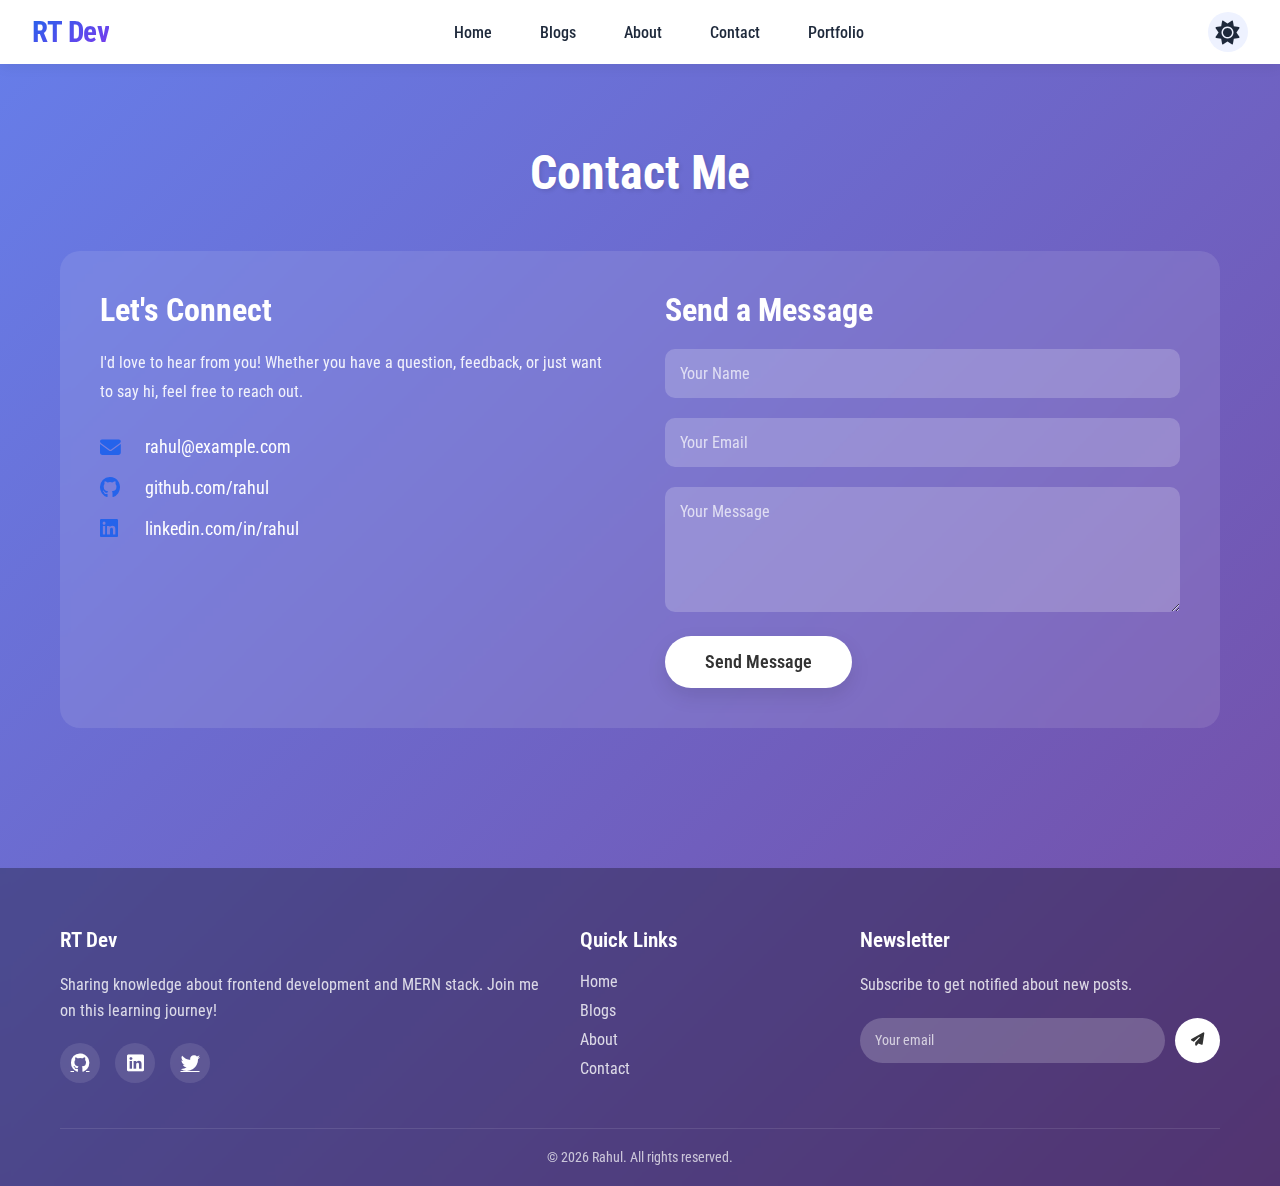
<file: contact.html>
<!DOCTYPE html>
<html lang="en">
<head>
    <meta charset="UTF-8">
    <meta name="viewport" content="width=device-width, initial-scale=1.0">
    <title>Contact - Rahul Tech Blog</title>
    <link rel="stylesheet" href="https://cdnjs.cloudflare.com/ajax/libs/font-awesome/6.7.2/css/all.min.css">
    <link rel="stylesheet" href="style.css">
</head>
<body>
    <nav class="navbar">
        <div class="logo">RT Dev</div>
        <ul class="nav-menu" id="navMenu">
            <li class="nav-item"><a href="index.html" class="nav-link">Home</a></li>
            <li class="nav-item"><a href="index.html#blogs" class="nav-link">Blogs</a></li>
            <li class="nav-item"><a href="about.html" class="nav-link">About</a></li>
            <li class="nav-item"><a href="contact.html" class="nav-link active">Contact</a></li>
            <li class="nav-item"><a href="https://yourportfolio.com" class="nav-link" target="_blank">Portfolio</a></li>
        </ul>
        <div class="nav-controls">
            <button id="darkModeToggle" class="dark-toggle"><i class="fas fa-sun"></i><i class="fas fa-moon"></i></button>
            <button class="hamburger" id="hamburger"><i class="fas fa-bars"></i></button>
        </div>
    </nav>

    <section class="contact-section">
        <div class="container">
            <h1 class="page-title">Contact Me</h1>
            <div class="contact-content">
                <div class="contact-info">
                    <h2>Let's Connect</h2>
                    <p>I'd love to hear from you! Whether you have a question, feedback, or just want to say hi, feel free to reach out.</p>
                    <div class="contact-details">
                        <div class="contact-item">
                            <i class="fas fa-envelope"></i>
                            <span>rahul@example.com</span>
                        </div>
                        <div class="contact-item">
                            <i class="fab fa-github"></i>
                            <span>github.com/rahul</span>
                        </div>
                        <div class="contact-item">
                            <i class="fab fa-linkedin"></i>
                            <span>linkedin.com/in/rahul</span>
                        </div>
                    </div>
                </div>
                <form class="contact-form">
                    <h2>Send a Message</h2>
                    <div class="form-group">
                        <input type="text" placeholder="Your Name" required>
                    </div>
                    <div class="form-group">
                        <input type="email" placeholder="Your Email" required>
                    </div>
                    <div class="form-group">
                        <textarea placeholder="Your Message" rows="5" required></textarea>
                    </div>
                    <button type="submit" class="btn">Send Message</button>
                </form>
            </div>
        </div>
    </section>

    <footer class="footer">
        <div class="container">
            <div class="footer-content">
                <div class="footer-section">
                    <h3>RT Dev</h3>
                    <p>Sharing knowledge about frontend development and MERN stack. Join me on this learning journey!</p>
                    <div class="social-links">
                        <a href="#" target="_blank" aria-label="GitHub"><i class="fab fa-github"></i></a>
                        <a href="#" target="_blank" aria-label="LinkedIn"><i class="fab fa-linkedin"></i></a>
                        <a href="#" target="_blank" aria-label="Twitter"><i class="fab fa-twitter"></i></a>
                    </div>
                </div>
                <div class="footer-section">
                    <h3>Quick Links</h3>
                    <ul>
                        <li><a href="index.html">Home</a></li>
                        <li><a href="index.html#blogs">Blogs</a></li>
                        <li><a href="about.html">About</a></li>
                        <li><a href="contact.html">Contact</a></li>
                    </ul>
                </div>
                <div class="footer-section">
                    <h3>Newsletter</h3>
                    <p>Subscribe to get notified about new posts.</p>
                    <form class="newsletter-form">
                        <input type="email" placeholder="Your email" required>
                        <button type="submit"><i class="fas fa-paper-plane"></i></button>
                    </form>
                </div>
            </div>
            <div class="footer-bottom">
                <p>&copy; 2026 Rahul. All rights reserved.</p>
            </div>
        </div>
    </footer>

    <!-- Scroll to Top Button -->
    <button id="scrollToTop" class="scroll-to-top" aria-label="Scroll to top">
        <i class="fas fa-arrow-up"></i>
    </button>

    <script src="script.js"></script>
</body>
</html>
</file>
<file: style.css>
@import url('https://fonts.googleapis.com/css2?family=Roboto+Condensed:wght@300;400;500;700&display=swap');

* {
    margin: 0;
    padding: 0;
    box-sizing: border-box;
    font-family: "Roboto Condensed", sans-serif;
}
html {
    scroll-behavior: smooth;
}
/* Light theme (default) */
:root {
    --gradient-start: #667eea;
    --gradient-end: #764ba2;
    --text-color: #0f172a;
    --navbar-bg: #ffffff;
    --link-color: #1e293b;
    --link-hover-bg: #eef2ff;
    --link-hover-color: #2563eb;
    --shadow: 0 4px 12px rgba(0,0,0,0.05);
}

/* Dark theme */
body.dark {
    --gradient-start: #1a1a2e;
    --gradient-end: #16213e;
    --text-color: #e2e8f0;
    --navbar-bg: #2d3748;
    --link-color: #cbd5e0;
    --link-hover-bg: #4a5568;
    --link-hover-color: #90cdf4;
    --shadow: 0 4px 12px rgba(0,0,0,0.3);
}
body::-webkit-scrollbar {
  display: none;
}

body {
    
    background: linear-gradient(135deg, var(--gradient-start), var(--gradient-end));
    color: var(--text-color);
    transition: background 0.3s, color 0.2s;
    min-height: 100vh;
}

/* Navbar */
.navbar {
    display: flex;
    align-items: center;
    justify-content: space-between;
    padding: 0.75rem 2rem;
    background-color: var(--navbar-bg);
    box-shadow: var(--shadow);
    position: sticky;
    top: 0;
    z-index: 1000;
    flex-wrap: wrap;
}

.logo {
    font-size: 1.8rem;
    font-weight: 700;
    background: linear-gradient(145deg, #2563eb, #7c3aed);
    letter-spacing: -0.5px;
    -webkit-background-clip: text;
    background-clip: text;
    color: transparent;
    display: inline-flex;
    align-items: baseline;
    gap: 0.3rem;
    text-decoration: none;  /* removes the underline from the link */
}

/* Keep the gradient even when the link is hovered, visited, or active */
.logo:hover,
.logo:visited,
.logo:active {
    color: transparent;
    background: linear-gradient(145deg, #2563eb, #7c3aed);
    -webkit-background-clip: text;
    background-clip: text;
}

.nav-menu {
    display: flex;
    list-style: none;
    gap: 1rem;
}

.nav-link {
    text-decoration: none;
    color: var(--link-color);
    font-weight: 500;
    padding: 0.5rem 1rem;
    border-radius: 30px;
    transition: background-color 0.2s, color 0.2s;
}

.nav-link:hover {
    background-color: var(--link-hover-bg);
    color: var(--link-hover-color);
}

.nav-controls {
    display: flex;
    align-items: center;
    gap: 0.5rem;
}

/* Hamburger */
.hamburger {
    background: none;
    border: none;
    font-size: 2rem;
    cursor: pointer;
    display: none;
    color: var(--link-color);
    width: 45px;
    height: 45px;
    align-items: center;
    justify-content: center;
    border-radius: 8px;
    transition: background-color 0.2s;
}

.hamburger:hover {
    background-color: var(--link-hover-bg);
}

/* Dark mode toggle button */
.dark-toggle {
    background: none;
    border: none;
    cursor: pointer;
    font-size: 1.5rem;
    width: 40px;
    height: 40px;
    border-radius: 50%;
    display: flex;
    align-items: center;
    justify-content: center;
    color: var(--link-color);
    background-color: var(--link-hover-bg);
    transition: all 0.3s ease;
}

.dark-toggle:hover {
    background-color: var(--link-hover-color);
    color: white;
}

.dark-toggle i {
    transition: transform 0.3s ease;
}

.dark-toggle .fa-sun {
    display: inline-block;
}

.dark-toggle .fa-moon {
    display: none;
}

body.dark .dark-toggle .fa-sun {
    display: none;
}

body.dark .dark-toggle .fa-moon {
    display: inline-block;
}

/* Container */
.container {
    max-width: 1200px;
    margin: 0 auto;
    padding: 0 20px;
}

/* Hero Section */
.hero {
    min-height: 80vh;
    display: flex;
    align-items: center;
    text-align: center;
    padding: 2rem 0;
}

.hero-title {
    font-size: 3.5rem;
    font-weight: 700;
    margin-bottom: 1.5rem;
    line-height: 1.2;
    text-shadow: 2px 2px 4px rgba(0,0,0,0.1);
    color: white;
}

.hero-subtitle {
    font-size: 1.3rem;
    color: rgba(255,255,255,0.9);
    max-width: 700px;
    margin: 0 auto 2.5rem;
    opacity: 0.9;
}

.btn {
    display: inline-block;
    background: white;
    color: #333;
    padding: 1rem 2.5rem;
    border-radius: 50px;
    text-decoration: none;
    font-weight: 600;
    font-size: 1.1rem;
    transition: transform 0.3s, box-shadow 0.3s, background 0.3s;
    border: none;
    cursor: pointer;
    box-shadow: 0 8px 20px rgba(0,0,0,0.1);
}

.btn:hover {
    transform: translateY(-3px);
    box-shadow: 0 12px 25px rgba(0,0,0,0.15);
    background: #f8f9fa;
}

body.dark .btn {
    background: #2d3748;
    color: #f0f0f0;
}

body.dark .btn:hover {
    background: #4a5568;
}

/* Dummy Section */
.dummy-section {
    padding: 80px 0;
    text-align: center;
}

.dummy-section h2,
.dummy-section p {
    color: white;
}

body.dark .dummy-section h2,
body.dark .dummy-section p {
    color: #e2e8f0;
}
/* Typing effect line */
.hero-typing {
    font-size: 1.8rem;
    margin-bottom: 1rem;
    color: white;
    font-weight: 400;
    min-height: 3rem; /* prevents layout shift */
}

.typed-text {
    font-weight: 700;
    color: #ffd966; /* a light yellow that contrasts well on purple */
    text-decoration: underline;
    text-decoration-color: rgba(255,255,255,0.3);
    text-underline-offset: 8px;
}

/* Cursor blinking */
.cursor {
    display: inline-block;
    width: 3px;
    background-color: white;
    margin-left: 4px;
    animation: blink 1s infinite;
}

@keyframes blink {
    0%, 50% { opacity: 1; }
    51%, 100% { opacity: 0; }
}

/* Dark mode adjustments */
body.dark .typed-text {
    color: #90cdf4; /* light blue for dark gradient */
}

body.dark .cursor {
    background-color: #e2e8f0;
}
/* ===== FEATURED POSTS SECTION ===== */
.featured-posts {
    padding: 60px 0;
}

.section-title {
    font-size: 2.5rem;
    text-align: center;
    margin-bottom: 3rem;
    color: white;
    font-weight: 600;
    letter-spacing: -0.5px;
    text-shadow: 2px 2px 4px rgba(0,0,0,0.1);
}

/* Dark mode section title */
body.dark .section-title {
    color: #e2e8f0;
}

.featured-grid {
    display: grid;
    grid-template-columns: repeat(3, 1fr);
    gap: 30px;
}

.featured-card {
    background: rgba(255, 255, 255, 0.95);
    border-radius: 16px;
    overflow: hidden;
    box-shadow: 0 20px 30px -10px rgba(0, 0, 0, 0.2);
    transition: transform 0.3s ease, box-shadow 0.3s ease;
    display: flex;
    flex-direction: column;
    height: 100%;
    backdrop-filter: blur(2px);
}

.featured-card:hover {
    transform: translateY(-8px);
    box-shadow: 0 30px 40px -10px rgba(0, 0, 0, 0.3);
}

/* Dark mode card background */
body.dark .featured-card {
    background: rgba(45, 55, 72, 0.95);
    backdrop-filter: blur(2px);
}

.card-image {
    position: relative;
    height: 220px;
    overflow: hidden;
}

.card-image img {
    width: 100%;
    height: 100%;
    object-fit: cover;
    transition: transform 0.5s ease;
}

.featured-card:hover .card-image img {
    transform: scale(1.05);
}

.card-badge {
    position: absolute;
    top: 15px;
    right: 15px;
    background: #2563eb;
    color: white;
    padding: 5px 12px;
    border-radius: 30px;
    font-size: 0.8rem;
    font-weight: 600;
    text-transform: uppercase;
    letter-spacing: 0.5px;
    box-shadow: 0 4px 8px rgba(0,0,0,0.1);
}

body.dark .card-badge {
    background: #3182ce;
}

.card-content {
    padding: 25px;
    flex-grow: 1;
    display: flex;
    flex-direction: column;
}

.card-content h3 {
    font-size: 1.5rem;
    margin-bottom: 12px;
    color: #1e293b;
    line-height: 1.3;
    font-weight: 600;
}

body.dark .card-content h3 {
    color: #f7fafc;
}

.card-excerpt {
    color: #4a5568;
    margin-bottom: 20px;
    line-height: 1.6;
    flex-grow: 1;
    font-size: 1rem;
}

body.dark .card-excerpt {
    color: #cbd5e0;
}

.card-meta {
    display: flex;
    justify-content: space-between;
    align-items: center;
    border-top: 1px solid #e2e8f0;
    padding-top: 15px;
    margin-top: auto;
}

body.dark .card-meta {
    border-top-color: #4a5568;
}

.card-date {
    color: #64748b;
    font-size: 0.9rem;
    display: flex;
    align-items: center;
    gap: 5px;
}

body.dark .card-date {
    color: #a0aec0;
}

.read-more {
    color: #2563eb;
    text-decoration: none;
    font-weight: 600;
    font-size: 0.95rem;
    display: flex;
    align-items: center;
    gap: 5px;
    transition: gap 0.3s ease;
}

.read-more:hover {
    gap: 10px;
    color: #1e4bb3;
}

body.dark .read-more {
    color: #90cdf4;
}

body.dark .read-more:hover {
    color: #63b3ed;
}

/* ===== LATEST POSTS SECTION ===== */
.latest-posts {
    padding: 60px 0;
}

/* Filter Buttons */
.filter-buttons {
    display: flex;
    justify-content: center;
    flex-wrap: wrap;
    gap: 10px;
    margin-bottom: 40px;
}

.filter-btn {
    background: rgba(255, 255, 255, 0.2);
    border: 2px solid transparent;
    color: white;
    padding: 8px 20px;
    border-radius: 30px;
    font-size: 1rem;
    font-weight: 500;
    cursor: pointer;
    transition: all 0.3s ease;
    backdrop-filter: blur(5px);
}

.filter-btn:hover {
    background: rgba(255, 255, 255, 0.3);
}

.filter-btn.active {
    background: white;
    color: #333;
    border-color: #2563eb;
}

body.dark .filter-btn {
    background: rgba(0, 0, 0, 0.3);
    color: #e2e8f0;
}

body.dark .filter-btn:hover {
    background: rgba(255, 255, 255, 0.2);
}

body.dark .filter-btn.active {
    background: #2d3748;
    color: white;
    border-color: #90cdf4;
}

/* Blog Grid */
.blog-grid {
    display: grid;
    grid-template-columns: repeat(3, 1fr);
    gap: 25px;
}

/* Blog Card (smaller than featured) */
.blog-card {
    background: rgba(255, 255, 255, 0.9);
    border-radius: 12px;
    overflow: hidden;
    box-shadow: 0 10px 20px rgba(0,0,0,0.1);
    transition: transform 0.3s, box-shadow 0.3s;
    display: flex;
    flex-direction: column;
    backdrop-filter: blur(2px);
    height: 100%;
}

.blog-card:hover {
    transform: translateY(-5px);
    box-shadow: 0 15px 30px rgba(0,0,0,0.15);
}

body.dark .blog-card {
    background: rgba(45, 55, 72, 0.95);
}

.blog-card-image {
    position: relative;
    height: 180px;
    overflow: hidden;
}

.blog-card-image img {
    width: 100%;
    height: 100%;
    object-fit: cover;
    transition: transform 0.5s;
}

.blog-card:hover .blog-card-image img {
    transform: scale(1.05);
}

.blog-card-badge {
    position: absolute;
    top: 10px;
    right: 10px;
    background: #2563eb;
    color: white;
    padding: 4px 10px;
    border-radius: 20px;
    font-size: 0.7rem;
    font-weight: 600;
    text-transform: uppercase;
}

body.dark .blog-card-badge {
    background: #3182ce;
}

.blog-card-content {
    padding: 18px;
    flex-grow: 1;
    display: flex;
    flex-direction: column;
}

.blog-card-content h3 {
    font-size: 1.2rem;
    margin-bottom: 8px;
    color: #1e293b;
    line-height: 1.4;
}

body.dark .blog-card-content h3 {
    color: #f7fafc;
}

.blog-excerpt {
    color: #4a5568;
    font-size: 0.9rem;
    margin-bottom: 15px;
    line-height: 1.5;
    flex-grow: 1;
}

body.dark .blog-excerpt {
    color: #cbd5e0;
}

.blog-meta {
    display: flex;
    justify-content: space-between;
    align-items: center;
    border-top: 1px solid #e2e8f0;
    padding-top: 12px;
    margin-top: auto;
}

body.dark .blog-meta {
    border-top-color: #4a5568;
}

.blog-date {
    color: #64748b;
    font-size: 0.8rem;
    display: flex;
    align-items: center;
    gap: 5px;
}

body.dark .blog-date {
    color: #a0aec0;
}

.blog-read-more {
    color: #2563eb;
    text-decoration: none;
    font-weight: 500;
    font-size: 0.85rem;
    display: flex;
    align-items: center;
    gap: 5px;
    transition: gap 0.3s;
}

.blog-read-more:hover {
    gap: 8px;
    color: #1e4bb3;
}

body.dark .blog-read-more {
    color: #90cdf4;
}

body.dark .blog-read-more:hover {
    color: #63b3ed;
}

/* Hide cards when filtering */
.blog-card.hide {
    display: none;
}
/* ===== FOOTER ===== */
.footer {
    background: rgba(0, 0, 0, 0.3);
    backdrop-filter: blur(5px);
    color: white;
    padding: 60px 0 20px;
    margin-top: 60px;
}

body.dark .footer {
    background: rgba(0, 0, 0, 0.5);
}

.footer-content {
    display: grid;
    grid-template-columns: 2fr 1fr 1.5fr;
    gap: 40px;
    margin-bottom: 40px;
}

.footer-section h3 {
    font-size: 1.3rem;
    margin-bottom: 20px;
    color: white;
    font-weight: 600;
}

.footer-section p {
    color: rgba(255,255,255,0.8);
    line-height: 1.6;
    margin-bottom: 20px;
}

.social-links {
    display: flex;
    gap: 15px;
}

.social-links a {
    display: flex;
    align-items: center;
    justify-content: center;
    width: 40px;
    height: 40px;
    background: rgba(255,255,255,0.1);
    border-radius: 50%;
    color: white;
    font-size: 1.2rem;
    transition: all 0.3s ease;
}

.social-links a:hover {
    background: white;
    color: #333;
    transform: translateY(-3px);
}

.footer-section ul {
    list-style: none;
}

.footer-section ul li {
    margin-bottom: 10px;
}

.footer-section ul li a {
    color: rgba(255,255,255,0.8);
    text-decoration: none;
    transition: color 0.3s;
}

.footer-section ul li a:hover {
    color: white;
    padding-left: 5px;
}

.newsletter-form {
    display: flex;
    gap: 10px;
}

.newsletter-form input {
    flex: 1;
    padding: 12px 15px;
    border: none;
    border-radius: 30px;
    background: rgba(255,255,255,0.2);
    color: white;
    font-size: 0.9rem;
}

.newsletter-form input::placeholder {
    color: rgba(255,255,255,0.7);
}

.newsletter-form input:focus {
    outline: none;
    background: rgba(255,255,255,0.3);
}

.newsletter-form button {
    width: 45px;
    height: 45px;
    border: none;
    border-radius: 50%;
    background: white;
    color: #333;
    cursor: pointer;
    transition: all 0.3s;
    display: flex;
    align-items: center;
    justify-content: center;
}

.newsletter-form button:hover {
    background: #2563eb;
    color: white;
    transform: scale(1.05);
}

.footer-bottom {
    text-align: center;
    padding-top: 20px;
    border-top: 1px solid rgba(255,255,255,0.1);
    color: rgba(255,255,255,0.7);
    font-size: 0.9rem;
}


/* ===== ABOUT PAGE ===== */
.about-section, .contact-section {
    padding: 80px 0;
    min-height: 60vh;
}

.page-title {
    font-size: 3rem;
    text-align: center;
    color: white;
    margin-bottom: 50px;
    text-shadow: 2px 2px 4px rgba(0,0,0,0.1);
}

.about-content {
    display: grid;
    grid-template-columns: 1fr 2fr;
    gap: 50px;
    align-items: center;
    background: rgba(255,255,255,0.1);
    backdrop-filter: blur(5px);
    border-radius: 20px;
    padding: 40px;
}

.about-image img {
    width: 100%;
    border-radius: 50%;
    border: 5px solid rgba(255,255,255,0.3);
}

.about-text h2 {
    font-size: 2.5rem;
    color: white;
    margin-bottom: 20px;
}

.about-text p {
    color: rgba(255,255,255,0.9);
    line-height: 1.8;
    margin-bottom: 15px;
}

.about-text h3 {
    color: white;
    margin: 30px 0 15px;
    font-size: 1.8rem;
}

.skills {
    display: flex;
    flex-wrap: wrap;
    gap: 10px;
}

.skill-tag {
    background: rgba(255,255,255,0.2);
    color: white;
    padding: 8px 20px;
    border-radius: 30px;
    font-size: 0.9rem;
    backdrop-filter: blur(2px);
    transition: all 0.3s;
}

.skill-tag:hover {
    background: white;
    color: #333;
    transform: scale(1.05);
}

/* ===== CONTACT PAGE ===== */
.contact-content {
    display: grid;
    grid-template-columns: 1fr 1fr;
    gap: 50px;
    background: rgba(255,255,255,0.1);
    backdrop-filter: blur(5px);
    border-radius: 20px;
    padding: 40px;
}

.contact-info h2, .contact-form h2 {
    color: white;
    font-size: 2rem;
    margin-bottom: 20px;
}

.contact-info p {
    color: rgba(255,255,255,0.9);
    line-height: 1.8;
    margin-bottom: 30px;
}

.contact-details {
    display: flex;
    flex-direction: column;
    gap: 20px;
}

.contact-item {
    display: flex;
    align-items: center;
    gap: 15px;
    color: white;
    font-size: 1.1rem;
}

.contact-item i {
    width: 30px;
    color: #2563eb;
    font-size: 1.3rem;
}

.contact-form {
    display: flex;
    flex-direction: column;
}

.form-group {
    margin-bottom: 20px;
}

.form-group input,
.form-group textarea {
    width: 100%;
    padding: 15px;
    border: none;
    border-radius: 10px;
    background: rgba(255,255,255,0.2);
    color: white;
    font-size: 1rem;
}

.form-group input:focus,
.form-group textarea:focus {
    outline: none;
    background: rgba(255,255,255,0.3);
}

.form-group input::placeholder,
.form-group textarea::placeholder {
    color: rgba(255,255,255,0.7);
}

.contact-form .btn {
    align-self: flex-start;
    border: none;
    cursor: pointer;
}

/* Dark mode adjustments for about/contact */
body.dark .about-content,
body.dark .contact-content {
    background: rgba(0,0,0,0.3);
}



/* Mobile Responsive */
@media screen and (max-width: 768px) {
    .navbar {
        padding: 0.75rem 1.5rem;
    }

    .hamburger {
        display: flex;
    }

    .nav-controls {
        display: flex;
        align-items: center;
        gap: 0.5rem;
        margin-left: auto;
    }

    .nav-menu {
        display: none;
        flex-direction: column;
        width: 100%;
        background-color: var(--navbar-bg);
        margin-top: 1rem;
        border-radius: 24px;
        padding: 1rem 0;
        box-shadow: var(--shadow);
        order: 3;
    }

    .nav-menu.active {
        display: flex;
    }

    .nav-item {
        width: 100%;
        text-align: center;
    }

    .nav-link {
        display: block;
        padding: 1rem;
        margin: 0.2rem 1rem;
    }

    .hero-title {
        font-size: 2.5rem;
    }
    .hero-subtitle {
        font-size: 1.1rem;
    }
    .hero-typing {
        font-size: 1.3rem;
    }
    .featured-grid {
        grid-template-columns: 1fr;
        gap: 25px;
    }
    
    .section-title {
        font-size: 2rem;
    }
    
    .card-content h3 {
        font-size: 1.3rem;
    }
    .blog-grid {
        grid-template-columns: 1fr;
    }
    
    .filter-buttons {
        gap: 8px;
    }
    
    .filter-btn {
        padding: 6px 15px;
        font-size: 0.9rem;
    }
     .footer-content {
        grid-template-columns: 1fr;
    }
    .footer-section:first-child {
        grid-column: auto;
    }
    .newsletter-form {
        flex-direction: column;
    }
    .newsletter-form button {
        width: 100%;
        border-radius: 30px;
    }
     .about-content,
    .contact-content {
        grid-template-columns: 1fr;
        padding: 30px;
    }
    .about-image {
        max-width: 300px;
        margin: 0 auto;
    }
    .page-title {
        font-size: 2.2rem;
    }
}
/* ===== SINGLE BLOG POST PAGE ===== */
.blog-post {
    padding: 60px 0;
    color: white;
}

.post-header {
    text-align: center;
    margin-bottom: 40px;
}

.post-title {
    font-size: 3rem;
    margin-bottom: 20px;
    line-height: 1.2;
    text-shadow: 2px 2px 4px rgba(0,0,0,0.2);
}

.post-meta {
    display: flex;
    justify-content: center;
    gap: 20px;
    margin-bottom: 30px;
    color: rgba(255,255,255,0.8);
    font-size: 1rem;
}

.post-meta span {
    display: flex;
    align-items: center;
    gap: 5px;
}

.post-category {
    background: #2563eb;
    color: white;
    padding: 4px 12px;
    border-radius: 20px;
    font-weight: 600;
    font-size: 0.9rem;
}

.post-featured-image {
    border-radius: 20px;
    overflow: hidden;
    max-height: 500px;
    box-shadow: 0 20px 30px -10px rgba(0,0,0,0.3);
}

.post-featured-image img {
    width: 100%;
    height: auto;
    display: block;
}

.post-content {
    max-width: 800px;
    margin: 50px auto;
    background: rgba(255,255,255,0.1);
    backdrop-filter: blur(5px);
    padding: 40px;
    border-radius: 20px;
}

.post-content h2 {
    font-size: 2rem;
    margin: 30px 0 15px;
    color: white;
}

.post-content h3 {
    font-size: 1.5rem;
    margin: 25px 0 10px;
    color: white;
}

.post-content p {
    line-height: 1.8;
    margin-bottom: 20px;
    color: rgba(255,255,255,0.9);
}

.post-content ul, .post-content ol {
    margin: 20px 0;
    padding-left: 20px;
    color: rgba(255,255,255,0.9);
}

.post-content li {
    margin-bottom: 8px;
}

/* Code blocks */
.post-content pre {
    background: #1e1e1e;
    color: #d4d4d4;
    padding: 20px;
    border-radius: 10px;
    overflow-x: auto;
    margin: 25px 0;
    font-family: 'Courier New', monospace;
    font-size: 0.95rem;
    line-height: 1.5;
}

.post-content code {
    background: rgba(0,0,0,0.3);
    padding: 2px 6px;
    border-radius: 4px;
    font-family: 'Courier New', monospace;
    font-size: 0.9em;
}

.post-content pre code {
    background: none;
    padding: 0;
}

/* Tip boxes */
.tip-box {
    background: rgba(37, 99, 235, 0.2);
    border-left: 4px solid #2563eb;
    padding: 20px;
    border-radius: 8px;
    margin: 30px 0;
    display: flex;
    gap: 15px;
    align-items: flex-start;
}

.tip-box i {
    font-size: 1.5rem;
    color: #2563eb;
}

.tip-box p {
    margin: 0;
    color: white;
}

.tip-box.warning {
    background: rgba(245, 158, 11, 0.2);
    border-left-color: #f59e0b;
}

.tip-box.warning i {
    color: #f59e0b;
}

/* Comments section */
.comments-section {
    max-width: 800px;
    margin: 60px auto;
    background: rgba(255,255,255,0.1);
    backdrop-filter: blur(5px);
    padding: 40px;
    border-radius: 20px;
}

.comments-section h2 {
    font-size: 2rem;
    margin-bottom: 30px;
    color: white;
}

.comment-form .form-row {
    display: grid;
    grid-template-columns: 1fr 1fr;
    gap: 20px;
    margin-bottom: 20px;
}

.comment-form input,
.comment-form textarea {
    width: 100%;
    padding: 15px;
    border: none;
    border-radius: 8px;
    background: rgba(255,255,255,0.2);
    color: white;
    font-size: 1rem;
}

.comment-form input::placeholder,
.comment-form textarea::placeholder {
    color: rgba(255,255,255,0.7);
}

.comment-form input:focus,
.comment-form textarea:focus {
    outline: none;
    background: rgba(255,255,255,0.3);
}

.comment-form .btn {
    margin-top: 20px;
    border: none;
    cursor: pointer;
}

.comments-list {
    margin-top: 50px;
}

.comments-list h3 {
    font-size: 1.5rem;
    margin-bottom: 30px;
    color: white;
    border-bottom: 1px solid rgba(255,255,255,0.2);
    padding-bottom: 10px;
}

.comment {
    margin-bottom: 30px;
    padding-bottom: 20px;
    border-bottom: 1px solid rgba(255,255,255,0.1);
}

.comment-author {
    display: flex;
    gap: 15px;
    margin-bottom: 10px;
    align-items: center;
}

.comment-author img {
    width: 50px;
    height: 50px;
    border-radius: 50%;
    object-fit: cover;
}

.comment-author h4 {
    color: white;
    margin-bottom: 5px;
}

.comment-date {
    color: rgba(255,255,255,0.6);
    font-size: 0.85rem;
}

.comment p {
    color: rgba(255,255,255,0.9);
    line-height: 1.6;
    margin-left: 65px;
}

/* Dark mode adjustments for blog post */
body.dark .post-content,
body.dark .comments-section {
    background: rgba(0,0,0,0.3);
}

body.dark .post-content pre {
    background: #0a0a0a;
}

body.dark .tip-box {
    background: rgba(37, 99, 235, 0.3);
}

body.dark .tip-box.warning {
    background: rgba(245, 158, 11, 0.3);
}
/* ===== SCROLL TO TOP BUTTON ===== */
.scroll-to-top {
    position: fixed;
    bottom: 30px;
    right: 30px;
    width: 50px;
    height: 50px;
    border-radius: 50%;
    background: white;
    color: #333;
    border: none;
    cursor: pointer;
    font-size: 1.2rem;
    box-shadow: 0 4px 15px rgba(0, 0, 0, 0.2);
    display: flex;
    align-items: center;
    justify-content: center;
    transition: all 0.3s ease;
    opacity: 0;
    visibility: hidden;
    z-index: 999;
}

.scroll-to-top.show {
    opacity: 1;
    visibility: visible;
}

.scroll-to-top:hover {
    background: #2563eb;
    color: white;
    transform: translateY(-3px);
    box-shadow: 0 6px 20px rgba(37, 99, 235, 0.4);
}

body.dark .scroll-to-top {
    background: #2d3748;
    color: white;
    box-shadow: 0 4px 15px rgba(0, 0, 0, 0.4);
}

body.dark .scroll-to-top:hover {
    background: #2563eb;
    color: white;
}

/* Responsive  */
@media screen and (max-width: 992px) {
    .featured-grid {
        grid-template-columns: repeat(2, 1fr);
    }
    .blog-grid {
        grid-template-columns: repeat(2, 1fr);
    }
    .footer-content {
        grid-template-columns: 1fr 1fr;
    }
    .footer-section:first-child {
        grid-column: span 2;
    }
     .post-title {
        font-size: 2rem;
    }
    .post-meta {
        flex-wrap: wrap;
        gap: 10px;
    }
    .post-content,
    .comments-section {
        padding: 25px;
    }
    .comment-form .form-row {
        grid-template-columns: 1fr;
    }
    .comment p {
        margin-left: 0;
    }
      .scroll-to-top {
        bottom: 20px;
        right: 20px;
        width: 45px;
        height: 45px;
        font-size: 1rem;
    }
}
</file>
